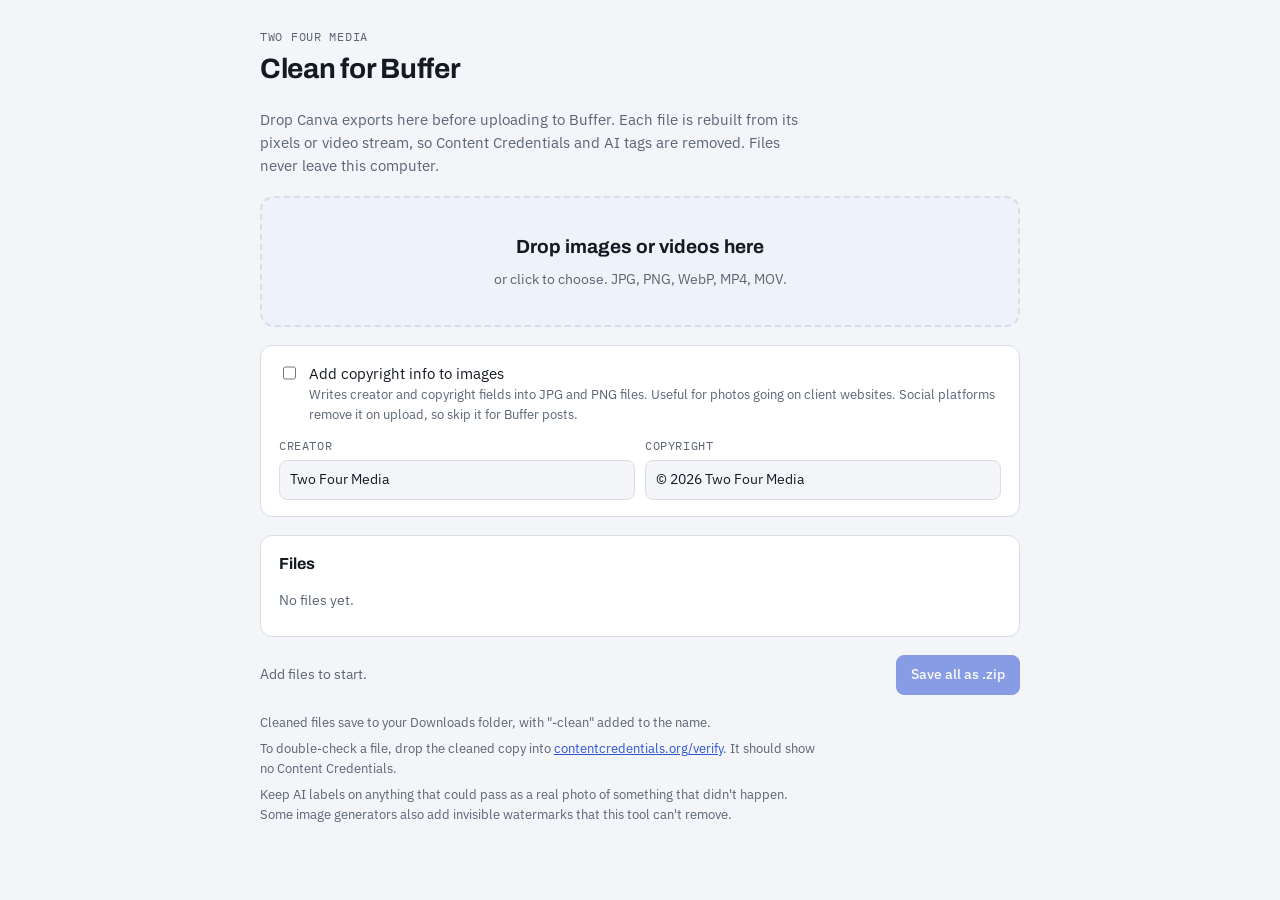
<file: index.html>
<!doctype html>
<html lang="en">
<head>
<meta charset="utf-8">
<meta name="viewport" content="width=device-width,initial-scale=1">
<title>Clean for Buffer | Two Four Media</title>
<link rel="preconnect" href="https://fonts.googleapis.com">
<link rel="stylesheet" href="https://fonts.googleapis.com/css2?family=Archivo:wght@500;700&family=IBM+Plex+Sans:wght@400;500&family=IBM+Plex+Mono:wght@400;500&display=swap">
<style>
:root{
  --bg:#F3F5F8;--panel:#FFFFFF;--line:#D9DEE6;--fg:#141A22;--muted:#5A6573;
  --accent:#2F55D4;--accent-ink:#FFFFFF;--accent-soft:#E6ECFC;
  --ok:#1B7A47;--ok-soft:#E3F3EA;--warn:#8A5A00;--warn-soft:#FBF0D9;--bad:#B3261E;--bad-soft:#FBE7E5;
  --drop:#EEF2FB;
  --display:"Archivo",system-ui,sans-serif;--body:"IBM Plex Sans",system-ui,sans-serif;--mono:"IBM Plex Mono",ui-monospace,Menlo,monospace;
  color-scheme:light;
}
@media (prefers-color-scheme:dark){:root{
  --bg:#0F1319;--panel:#171D26;--line:#2A3340;--fg:#E8EDF4;--muted:#98A3B3;
  --accent:#6E8FF5;--accent-ink:#0B1020;--accent-soft:#1C2742;
  --ok:#5CCB8C;--ok-soft:#14291E;--warn:#E8B44E;--warn-soft:#2D2412;--bad:#F08A80;--bad-soft:#331816;--drop:#141B27;color-scheme:dark}}
*{box-sizing:border-box}
body{margin:0;background:var(--bg);color:var(--fg);font-family:var(--body);font-size:15px;line-height:1.55;padding:28px 16px 48px}
.wrap{max-width:760px;margin:0 auto;display:grid;gap:18px}
h1{font-family:var(--display);font-weight:700;font-size:28px;letter-spacing:-.01em;margin:0}
.by{font-family:var(--mono);font-size:12px;color:var(--muted);letter-spacing:.06em;text-transform:uppercase}
.lede{margin:0;color:var(--muted);max-width:62ch}
.drop{background:var(--drop);border:2px dashed var(--line);border-radius:14px;padding:34px 18px;text-align:center;display:grid;gap:8px;justify-items:center;cursor:pointer;transition:border-color .15s}
.drop:hover,.drop.over{border-color:var(--accent)}
.drop:focus-visible{outline:3px solid var(--accent);outline-offset:3px}
.drop strong{font-family:var(--display);font-size:19px;font-weight:700}
.drop span{color:var(--muted);font-size:14px}
.panel{background:var(--panel);border:1px solid var(--line);border-radius:12px;padding:16px 18px}
.opts{display:grid;gap:12px}
.check{display:flex;gap:10px;align-items:flex-start;cursor:pointer}
.check input{width:18px;height:18px;margin-top:2px;accent-color:var(--accent)}
.check small{display:block;color:var(--muted);font-size:13px}
.fields{display:grid;grid-template-columns:repeat(auto-fit,minmax(200px,1fr));gap:10px}
.fields label{display:grid;gap:4px;font-size:12px;color:var(--muted);font-family:var(--mono);text-transform:uppercase;letter-spacing:.05em}
.fields input{font:inherit;font-family:var(--body);text-transform:none;letter-spacing:0;font-size:14px;color:var(--fg);background:var(--bg);border:1px solid var(--line);border-radius:8px;padding:8px 10px;min-width:0}
.qhead{display:flex;justify-content:space-between;align-items:center;gap:10px;flex-wrap:wrap;margin-bottom:6px}
.qhead h2{font-family:var(--display);font-size:16px;margin:0}
.count{font-family:var(--mono);font-size:12px;color:var(--muted)}
ul.queue{list-style:none;margin:0;padding:0;display:grid}
.row{display:grid;grid-template-columns:1fr auto;gap:6px 12px;align-items:center;padding:12px 0;border-top:1px solid var(--line)}
.row:first-child{border-top:0}
.name{font-family:var(--mono);font-size:13px;min-width:0;overflow-wrap:anywhere}
.meta{grid-column:1/2;display:flex;gap:6px;flex-wrap:wrap;align-items:center}
.size{font-family:var(--mono);font-size:12px;color:var(--muted)}
.pill{font-size:12px;font-weight:500;padding:2px 9px;border-radius:999px;white-space:nowrap}
.p-warn{background:var(--warn-soft);color:var(--warn)}.p-ok{background:var(--ok-soft);color:var(--ok)}
.p-bad{background:var(--bad-soft);color:var(--bad)}.p-plain{background:var(--accent-soft);color:var(--accent)}
.row .act{grid-row:1/3;grid-column:2}
button{font:inherit;font-weight:500;font-size:14px;border-radius:8px;padding:8px 14px;cursor:pointer;border:1px solid var(--line);background:var(--panel);color:var(--fg)}
button:hover{border-color:var(--accent)}
button.primary{background:var(--accent);border-color:var(--accent);color:var(--accent-ink)}
button[disabled]{opacity:.55;cursor:default}
.empty{color:var(--muted);font-size:14px;padding:8px 0}
.bar{display:flex;gap:10px;justify-content:space-between;align-items:center;flex-wrap:wrap}
.status{color:var(--muted);font-size:14px}
.notes{font-size:13px;color:var(--muted);display:grid;gap:6px}
.notes p{margin:0;max-width:70ch}
.notes a{color:var(--accent)}
</style>
</head>
<body>
<div class="wrap">
  <header>
    <div class="by">Two Four Media</div>
    <h1>Clean for Buffer</h1>
  </header>
  <p class="lede">Drop Canva exports here before uploading to Buffer. Each file is rebuilt from its pixels or video stream, so Content Credentials and AI tags are removed. Files never leave this computer.</p>

  <div class="drop" id="drop" tabindex="0" role="button" aria-label="Choose files to clean">
    <strong>Drop images or videos here</strong>
    <span>or click to choose. JPG, PNG, WebP, MP4, MOV.</span>
    <input type="file" id="picker" multiple accept="image/jpeg,image/png,image/webp,video/mp4,video/quicktime,.mov,.mp4" hidden>
  </div>

  <div class="panel opts">
    <label class="check" for="addCopy">
      <input type="checkbox" id="addCopy">
      <span>Add copyright info to images
        <small>Writes creator and copyright fields into JPG and PNG files. Useful for photos going on client websites. Social platforms remove it on upload, so skip it for Buffer posts.</small>
      </span>
    </label>
    <div class="fields" id="copyFields" hidden>
      <label for="creator">Creator<input id="creator" value="Two Four Media"></label>
      <label for="rights">Copyright<input id="rights" value="© 2026 Two Four Media"></label>
    </div>
  </div>

  <section class="panel">
    <div class="qhead"><h2>Files</h2><span class="count" id="count"></span></div>
    <ul class="queue" id="queue"><li class="empty">No files yet.</li></ul>
  </section>

  <div class="bar">
    <span class="status" id="status" aria-live="polite">Add files to start.</span>
    <div style="display:flex;gap:8px;flex-wrap:wrap">
      <button id="clear" hidden>Clear list</button>
      <button class="primary" id="saveAll" disabled>Save all as .zip</button>
    </div>
  </div>

  <div class="notes">
    <p>Cleaned files save to your Downloads folder, with "-clean" added to the name.</p>
    <p>To double-check a file, drop the cleaned copy into <a href="https://contentcredentials.org/verify" target="_blank" rel="noopener">contentcredentials.org/verify</a>. It should show no Content Credentials.</p>
    <p>Keep AI labels on anything that could pass as a real photo of something that didn't happen. Some image generators also add invisible watermarks that this tool can't remove.</p>
  </div>
</div>

<script>
(()=>{
const $=id=>document.getElementById(id);
const drop=$('drop'),picker=$('picker'),queueEl=$('queue'),statusEl=$('status'),countEl=$('count'),saveAll=$('saveAll'),clearBtn=$('clear');
const addCopy=$('addCopy'),copyFields=$('copyFields'),creatorIn=$('creator'),rightsIn=$('rights');
let items=[];

/* Standard browser download */
function download(filename,blob){
  const url=URL.createObjectURL(blob);const a=document.createElement('a');
  a.href=url;a.download=filename;document.body.appendChild(a);a.click();a.remove();
  setTimeout(()=>URL.revokeObjectURL(url),5000);
}

try{const s=JSON.parse(localStorage.getItem('cfb-opts')||'{}');if(s.c!==undefined){addCopy.checked=!!s.c;creatorIn.value=s.cr||creatorIn.value;rightsIn.value=s.r||rightsIn.value}}catch(e){}
const saveOpts=()=>{try{localStorage.setItem('cfb-opts',JSON.stringify({c:addCopy.checked,cr:creatorIn.value,r:rightsIn.value}))}catch(e){}};
const syncOpts=()=>{copyFields.hidden=!addCopy.checked;saveOpts()};
addCopy.addEventListener('change',syncOpts);creatorIn.addEventListener('input',saveOpts);rightsIn.addEventListener('input',saveOpts);syncOpts();

const fmt=n=>n<1024?n+' B':n<1048576?(n/1024).toFixed(0)+' KB':(n/1048576).toFixed(1)+' MB';

/* detection */
const MARKERS={ai:['c2pa','jumb','trainedAlgorithmicMedia','compositeWithTrainedAlgorithmicMedia','contentauth','urn:c2pa'],meta:['Exif','http://ns.adobe.com/xap/1.0/','<x:xmpmeta','iTXt','tEXt','Photoshop 3.0']};
function scan(u8,isVideo){
  const lim=isVideo?Math.min(u8.length,64*1048576):u8.length;const step=1<<16;let ai=false,meta=false;
  for(let i=0;i<lim;i+=step){const s=String.fromCharCode.apply(null,u8.subarray(i,Math.min(i+step+64,lim)));
    if(!ai&&MARKERS.ai.some(m=>s.includes(m)))ai=true;
    if(!meta&&MARKERS.meta.some(m=>s.includes(m)))meta=true;
    if(ai&&meta)break}
  return ai?'ai':meta?'meta':'none';
}

/* crc32 */
const CRC=(()=>{const t=new Uint32Array(256);for(let n=0;n<256;n++){let c=n;for(let k=0;k<8;k++)c=c&1?0xEDB88320^(c>>>1):c>>>1;t[n]=c>>>0}return t})();
function crc32(u8,start=0,end=u8.length){let c=0xFFFFFFFF;for(let i=start;i<end;i++)c=CRC[(c^u8[i])&255]^(c>>>8);return (c^0xFFFFFFFF)>>>0}

/* images */
function xmlEsc(s){return s.replace(/&/g,'&amp;').replace(/</g,'&lt;').replace(/>/g,'&gt;').replace(/"/g,'&quot;')}
function xmpPacket(creator,rights){
  return '<?xpacket begin="﻿" id="W5M0MpCehiHzreSzNTczkc9d"?><x:xmpmeta xmlns:x="adobe:ns:meta/"><rdf:RDF xmlns:rdf="http://www.w3.org/1999/02/22-rdf-syntax-ns#"><rdf:Description rdf:about="" xmlns:dc="http://purl.org/dc/elements/1.1/" xmlns:photoshop="http://ns.adobe.com/photoshop/1.0/" xmlns:xmpRights="http://ns.adobe.com/xap/1.0/rights/">'
  +'<dc:creator><rdf:Seq><rdf:li>'+xmlEsc(creator)+'</rdf:li></rdf:Seq></dc:creator><dc:rights><rdf:Alt><rdf:li xml:lang="x-default">'+xmlEsc(rights)+'</rdf:li></rdf:Alt></dc:rights><photoshop:Credit>'+xmlEsc(creator)+'</photoshop:Credit><xmpRights:Marked>True</xmpRights:Marked></rdf:Description></rdf:RDF></x:xmpmeta><?xpacket end="w"?>';
}
const enc=new TextEncoder();
function jpegWithXmp(u8,xmp){
  const ns=enc.encode('http://ns.adobe.com/xap/1.0/\0'),body=enc.encode(xmp);const len=2+ns.length+body.length;if(len>65535)return u8;
  let at=2;if(u8[2]===0xFF&&u8[3]===0xE0)at=4+((u8[4]<<8)|u8[5]);
  const seg=new Uint8Array(4+ns.length+body.length);seg[0]=0xFF;seg[1]=0xE1;seg[2]=len>>8;seg[3]=len&255;seg.set(ns,4);seg.set(body,4+ns.length);
  const out=new Uint8Array(u8.length+seg.length);out.set(u8.subarray(0,at),0);out.set(seg,at);out.set(u8.subarray(at),at+seg.length);return out;
}
function pngWithXmp(u8,xmp){
  const data=new Uint8Array([...enc.encode('XML:com.adobe.xmp'),0,0,0,0,0,...enc.encode(xmp)]);
  const chunk=new Uint8Array(12+data.length);const dv=new DataView(chunk.buffer);dv.setUint32(0,data.length);chunk.set(enc.encode('iTXt'),4);chunk.set(data,8);dv.setUint32(8+data.length,crc32(chunk,4,8+data.length));
  const at=33;const out=new Uint8Array(u8.length+chunk.length);out.set(u8.subarray(0,at),0);out.set(chunk,at);out.set(u8.subarray(at),at+chunk.length);return out;
}
async function cleanImage(file,kind){
  let bmp;try{bmp=await createImageBitmap(file,{imageOrientation:'from-image'})}catch(e){throw new Error("This image format can't be opened here. Export it from Canva as JPG or PNG.")}
  const c=document.createElement('canvas');c.width=bmp.width;c.height=bmp.height;
  const ctx=c.getContext('2d');if(kind==='jpg'){ctx.fillStyle='#fff';ctx.fillRect(0,0,c.width,c.height)}ctx.drawImage(bmp,0,0);bmp.close&&bmp.close();
  const type=kind==='png'?'image/png':kind==='webp'?'image/webp':'image/jpeg';
  const blob=await new Promise((res,rej)=>c.toBlob(b=>b?res(b):rej(new Error('Could not re-encode this image.')),type,0.95));
  let u8=new Uint8Array(await blob.arrayBuffer());
  if(addCopy.checked){const x=xmpPacket(creatorIn.value.trim()||'Two Four Media',rightsIn.value.trim()||'© Two Four Media');if(kind==='jpg')u8=jpegWithXmp(u8,x);else if(kind==='png')u8=pngWithXmp(u8,x)}
  return u8;
}

/* video (MP4/MOV boxes) */
const CONTAINERS=new Set(['moov','trak','mdia','minf','edts']);
const STRIP=new Set(['uuid','udta','meta','XMP_','free_skip']);
function boxType(u8,o){return String.fromCharCode(u8[o+4],u8[o+5],u8[o+6],u8[o+7])}
function blank(u8,o,size,hdr){u8[o+4]=0x66;u8[o+5]=0x72;u8[o+6]=0x65;u8[o+7]=0x65;u8.fill(0,o+hdr,o+size)}
function walk(u8,start,end,depth){
  let o=start;
  while(o+8<=end){
    const dv=new DataView(u8.buffer,u8.byteOffset+o,Math.min(16,end-o));
    let size=dv.getUint32(0),hdr=8;const t=boxType(u8,o);
    if(size===1){if(end-o<16)break;size=dv.getUint32(8)*4294967296+dv.getUint32(12);hdr=16}
    else if(size===0)size=end-o;
    if(size<hdr||o+size>end)break;
    if(t==='mdat'){o+=size;continue}
    if(STRIP.has(t))blank(u8,o,size,hdr);
    else if(CONTAINERS.has(t)&&depth<6)walk(u8,o+hdr,o+size,depth+1);
    o+=size;
  }
}
async function cleanVideo(file){
  const u8=new Uint8Array(await file.arrayBuffer());
  const t=boxType(u8,0);if(!['ftyp','wide','free','mdat','moov','skip'].includes(t))throw new Error("This doesn't look like an MP4 or MOV file.");
  walk(u8,0,u8.length,0);return u8;
}

/* queue */
function kindOf(f){const n=f.name.toLowerCase();if(/\.(jpe?g)$/.test(n)||f.type==='image/jpeg')return 'jpg';if(/\.png$/.test(n)||f.type==='image/png')return 'png';if(/\.webp$/.test(n)||f.type==='image/webp')return 'webp';if(/\.mp4$/.test(n)||f.type==='video/mp4')return 'mp4';if(/\.mov$/.test(n)||f.type==='video/quicktime')return 'mov';return null}
function outName(f,kind){const base=f.name.replace(/\.[^.]+$/,'');const ext=kind==='mov'?'mp4':kind;return base+'-clean.'+ext}

function render(){
  queueEl.innerHTML='';
  if(!items.length){queueEl.innerHTML='<li class="empty">No files yet.</li>'}
  for(const it of items){
    const li=document.createElement('li');li.className='row';
    const nm=document.createElement('span');nm.className='name';nm.textContent=it.file.name;
    const meta=document.createElement('div');meta.className='meta';
    const sz=document.createElement('span');sz.className='size';sz.textContent=fmt(it.file.size);meta.append(sz);
    const add=(cls,txt)=>{const p=document.createElement('span');p.className='pill '+cls;p.textContent=txt;meta.append(p)};
    if(it.found==='ai')add('p-warn','AI tag found');else if(it.found==='meta')add('p-plain','Metadata found');else if(it.found==='none')add('p-plain','No tags');
    if(it.state==='working')add('p-plain','Cleaning…');
    if(it.state==='done')add('p-ok',it.verified?'Cleaned':'Cleaned, check file');
    if(it.state==='error')add('p-bad',it.error);
    const act=document.createElement('div');act.className='act';
    const b=document.createElement('button');b.textContent='Save';b.disabled=it.state!=='done';
    b.addEventListener('click',()=>{download(outName(it.file,it.kind),new Blob([it.out]));statusEl.textContent='Saved '+outName(it.file,it.kind)+' to Downloads.'});
    act.append(b);li.append(nm,meta,act);queueEl.append(li);
  }
  const done=items.filter(i=>i.state==='done');
  countEl.textContent=items.length?done.length+' of '+items.length+' cleaned':'';
  clearBtn.hidden=!items.length;saveAll.disabled=!done.length;
  if(!items.length)statusEl.textContent='Add files to start.';
  else if(items.some(i=>i.state==='working'))statusEl.textContent='Cleaning files…';
  else statusEl.textContent=done.length+(done.length===1?' file is':' files are')+' ready to save.';
}

async function addFiles(list){
  const fresh=[];
  for(const f of list){const kind=kindOf(f);const it={file:f,kind,state:'working',found:null,out:null,verified:false,error:''};
    if(!kind){it.state='error';it.error='Unsupported file type'}items.push(it);if(kind)fresh.push(it)}
  render();
  for(const it of fresh){
    try{
      const isVid=it.kind==='mp4'||it.kind==='mov';
      it.found=scan(new Uint8Array(await it.file.slice(0,isVid?64*1048576:it.file.size).arrayBuffer()),isVid);
      render();
      it.out=isVid?await cleanVideo(it.file):await cleanImage(it.file,it.kind);
      it.verified=scan(it.out,isVid)!=='ai';
      it.state='done';
    }catch(e){it.state='error';it.error=e.message||'Could not clean this file'}
    render();
  }
}

function zip(files){
  const parts=[],central=[];let off=0;const d=new Date();
  const dt=((d.getHours()<<11)|(d.getMinutes()<<5)|(d.getSeconds()>>1))&0xFFFF,dd=(((d.getFullYear()-1980)<<9)|((d.getMonth()+1)<<5)|d.getDate())&0xFFFF;
  const used=new Set();
  for(const f of files){
    let name=f.name;let k=2;while(used.has(name)){name=f.name.replace(/(\.[^.]+)$/,'-'+(k++)+'$1')}used.add(name);
    const nb=enc.encode(name),crc=crc32(f.data),sz=f.data.length;
    const h=new Uint8Array(30+nb.length),v=new DataView(h.buffer);
    v.setUint32(0,0x04034b50,true);v.setUint16(4,20,true);v.setUint16(6,0x0800,true);v.setUint16(8,0,true);v.setUint16(10,dt,true);v.setUint16(12,dd,true);
    v.setUint32(14,crc,true);v.setUint32(18,sz,true);v.setUint32(22,sz,true);v.setUint16(26,nb.length,true);v.setUint16(28,0,true);h.set(nb,30);
    const c=new Uint8Array(46+nb.length),w=new DataView(c.buffer);
    w.setUint32(0,0x02014b50,true);w.setUint16(4,20,true);w.setUint16(6,20,true);w.setUint16(8,0x0800,true);w.setUint16(10,0,true);w.setUint16(12,dt,true);w.setUint16(14,dd,true);
    w.setUint32(16,crc,true);w.setUint32(20,sz,true);w.setUint32(24,sz,true);w.setUint16(28,nb.length,true);w.setUint32(42,off,true);c.set(nb,46);
    parts.push(h,f.data);central.push(c);off+=h.length+sz;
  }
  const cdSize=central.reduce((a,c)=>a+c.length,0);const e=new Uint8Array(22),ev=new DataView(e.buffer);
  ev.setUint32(0,0x06054b50,true);ev.setUint16(8,files.length,true);ev.setUint16(10,files.length,true);ev.setUint32(12,cdSize,true);ev.setUint32(16,off,true);
  return new Blob([...parts,...central,e]);
}
saveAll.addEventListener('click',()=>{
  const done=items.filter(i=>i.state==='done');if(!done.length)return;
  if(done.length===1){download(outName(done[0].file,done[0].kind),new Blob([done[0].out]))}
  else{const d=new Date();const stamp=d.getFullYear()+'-'+String(d.getMonth()+1).padStart(2,'0')+'-'+String(d.getDate()).padStart(2,'0');
    download('clean-for-buffer-'+stamp+'.zip',zip(done.map(i=>({name:outName(i.file,i.kind),data:i.out}))))}
  statusEl.textContent='Saved to Downloads. Upload the cleaned files to Buffer.';
});
clearBtn.addEventListener('click',()=>{items=[];render()});

drop.addEventListener('click',()=>picker.click());
drop.addEventListener('keydown',e=>{if(e.key==='Enter'||e.key===' '){e.preventDefault();picker.click()}});
picker.addEventListener('change',()=>{if(picker.files.length)addFiles([...picker.files]);picker.value=''});
['dragenter','dragover'].forEach(t=>drop.addEventListener(t,e=>{e.preventDefault();drop.classList.add('over')}));
['dragleave','drop'].forEach(t=>drop.addEventListener(t,e=>{e.preventDefault();drop.classList.remove('over')}));
drop.addEventListener('drop',e=>{const f=[...(e.dataTransfer?.files||[])];if(f.length)addFiles(f)});
document.addEventListener('dragover',e=>e.preventDefault());
document.addEventListener('drop',e=>{if(!drop.contains(e.target)){e.preventDefault();const f=[...(e.dataTransfer?.files||[])];if(f.length)addFiles(f)}});
render();
})();
</script>
</body>
</html>
</file>
